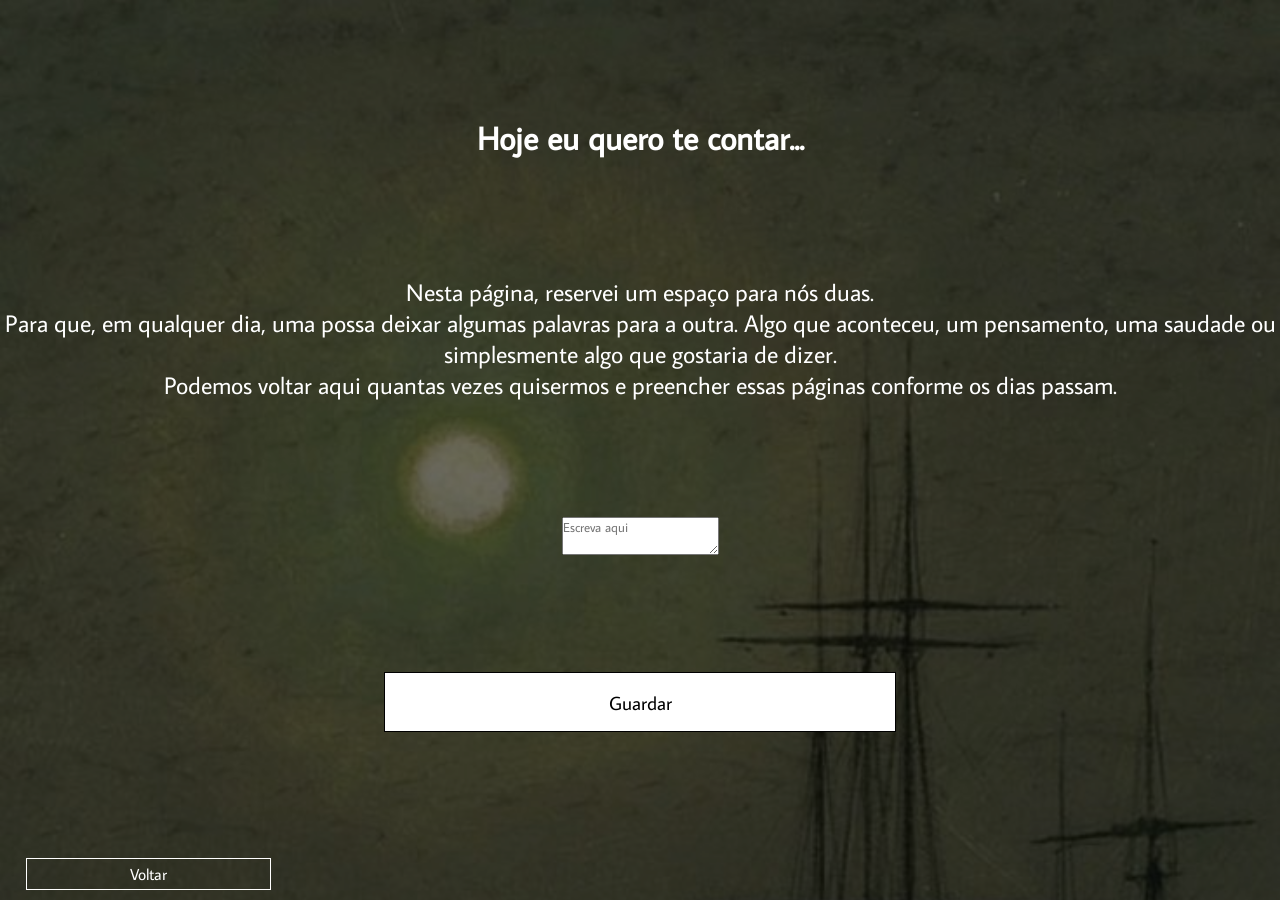
<file: pag10/index.html>
<!DOCTYPE html>
<html lang="pt-br">
<head>
    <meta charset="UTF-8">
    <meta name="viewport" content="width=device-width, initial-scale=1.0">
    <link rel="stylesheet" href="style.css">
    <title>Mensagem</title>
</head>
<body>
    <div class="hoje">
        <h1>Hoje eu quero te contar...</h1>
        <p>Nesta página, reservei um espaço para nós duas. <br>
        Para que, em qualquer dia, uma possa deixar algumas palavras para a outra. Algo que aconteceu, um pensamento, uma saudade ou simplesmente algo que gostaria de dizer. <br>
        Podemos voltar aqui quantas vezes quisermos e preencher essas páginas conforme os dias passam.</p>
   

   
        <textarea name="mensagem" id="mensagem" placeholder="Escreva aqui"></textarea>
         <button onclick="guardarMensagem()">Guardar</button>
    </div>

    <div id="diario"></div>

     <div class="btt">
        <a href="../pag9/index.html">Voltar</a>
    
    </div>

<script src="script.js"></script>   
</body>
</html>
</file>
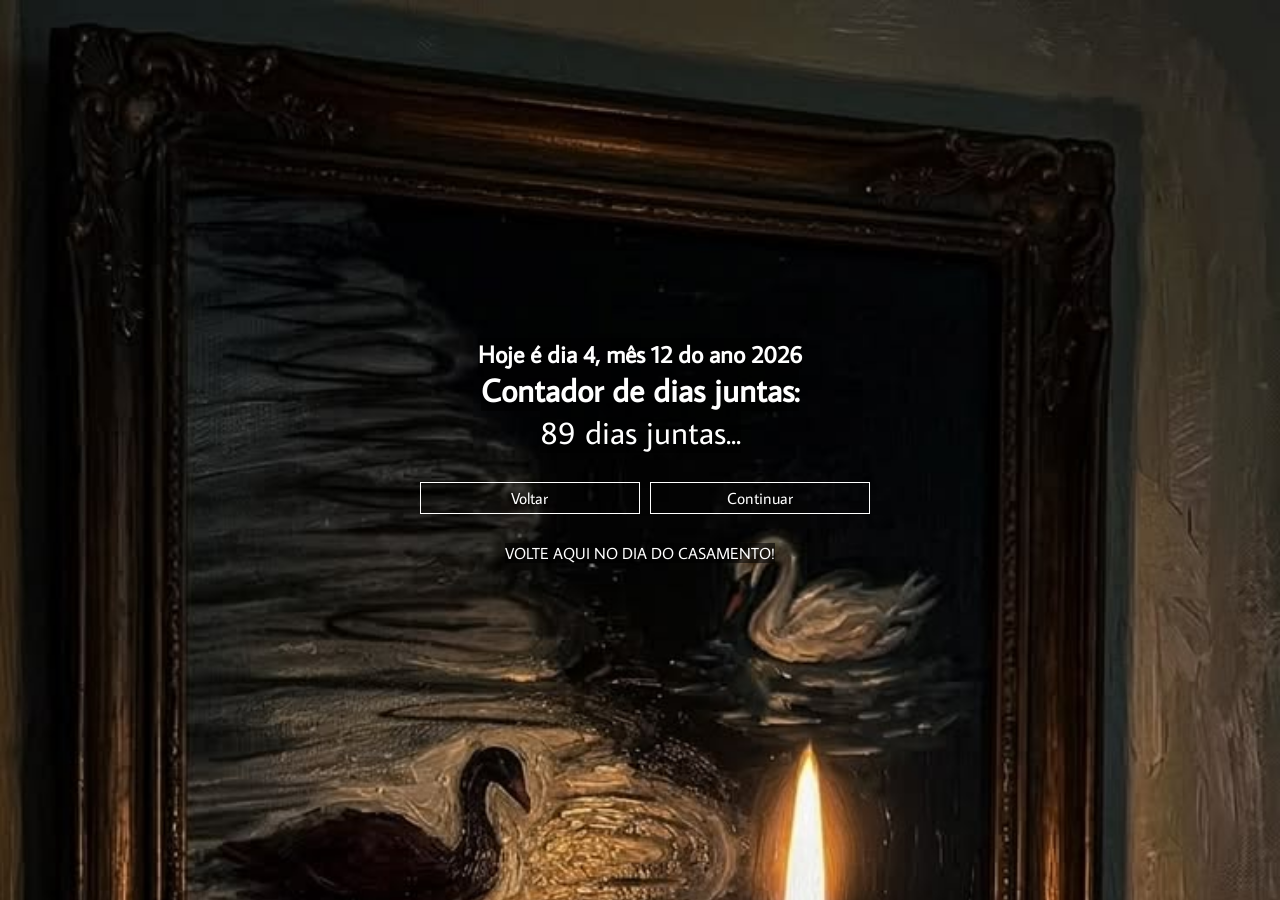
<file: pag2/index.html>
<!DOCTYPE html>
<html lang="pt-br">
<head>
    <meta charset="UTF-8">
    <meta name="viewport" content="width=device-width, initial-scale=1.0">
    <link rel="stylesheet" href="style.css">
    <title>Contador de dias</title>
</head>
<body>

    <h2 id="hoje"></h2>
    <h1>Contador de dias juntas:</h1>
    <p id="contador"></p>

    <div class="btt">
        <a href="index.html">Voltar</a>
        <a href="../pag3/pag3.html">Continuar</a>
    </div>
    <p id="p">Volte aqui no dia do casamento!</p>
    <script src="script.js"></script>
</body>
</html>
</file>
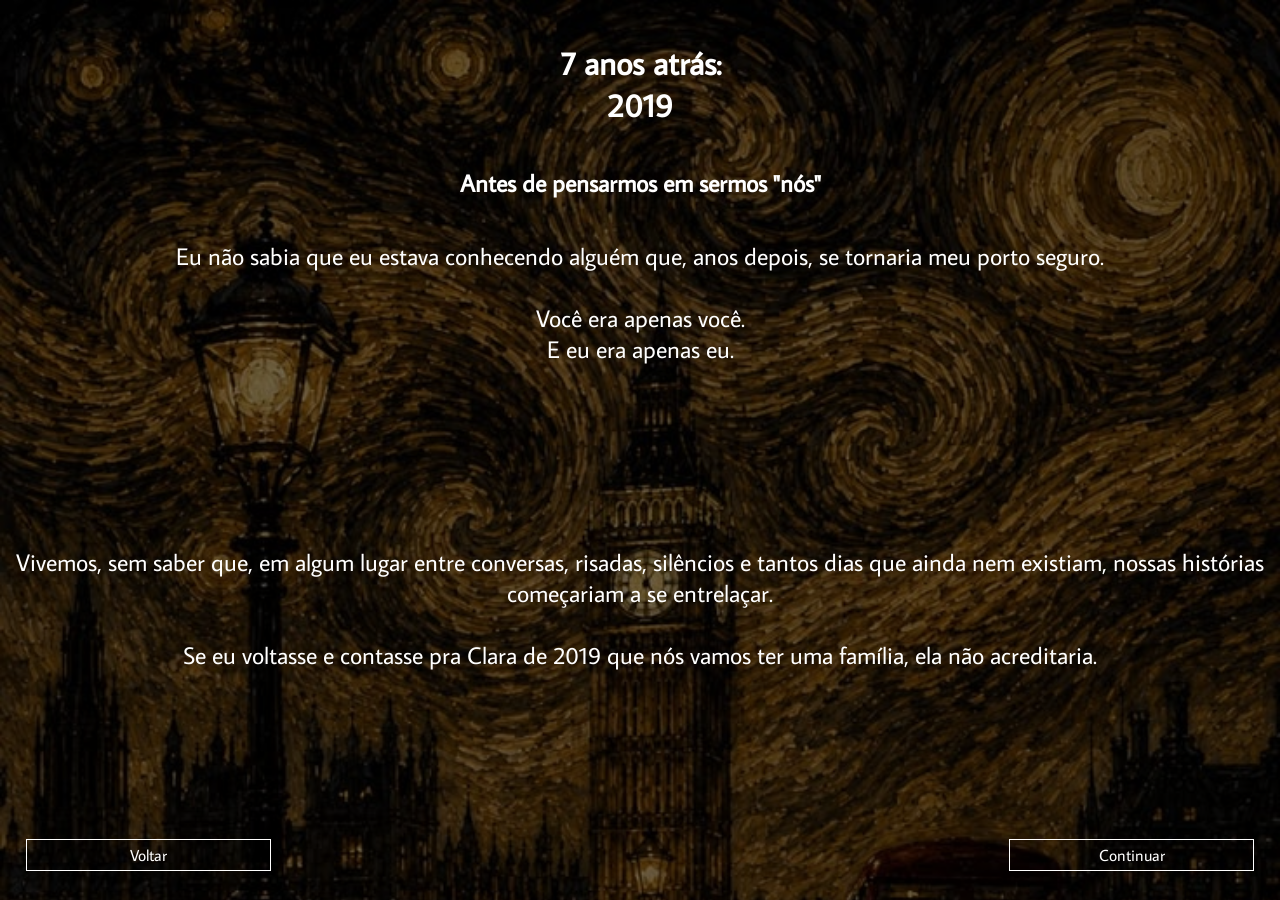
<file: pag4/index.html>
<!DOCTYPE html>
<html lang="pt-br">
<head>
    <meta charset="UTF-8">
    <meta name="viewport" content="width=device-width, initial-scale=1.0">
    <link rel="stylesheet" href="style.css">
    <title>Capitulo 1</title>
</head>
<body>
    <div class="texto">
        <h1>7 anos atrás: <br> 2019</h1>
        <h2>Antes de pensarmos em sermos "nós"</h2>
        <p>
        Eu não sabia que eu estava conhecendo alguém que, anos depois, se tornaria meu porto seguro. <br> <br>
        Você era apenas você. <br>E eu era apenas eu.</p>
    </div>

    <div class="texto2">
        <p>Vivemos, sem saber que, em algum lugar entre conversas, risadas, silêncios e tantos dias que ainda nem existiam, nossas histórias começariam a se entrelaçar. <br><br> Se eu voltasse e contasse pra Clara de 2019 que nós vamos ter uma família, ela não acreditaria. <br></p>
    </div>
    <div class="btt">
        <a href="../pag3/pag3.html">Voltar</a>
        <a href="../pag5/index.html">Continuar</a>
    </div>
</body>
</html>
</file>
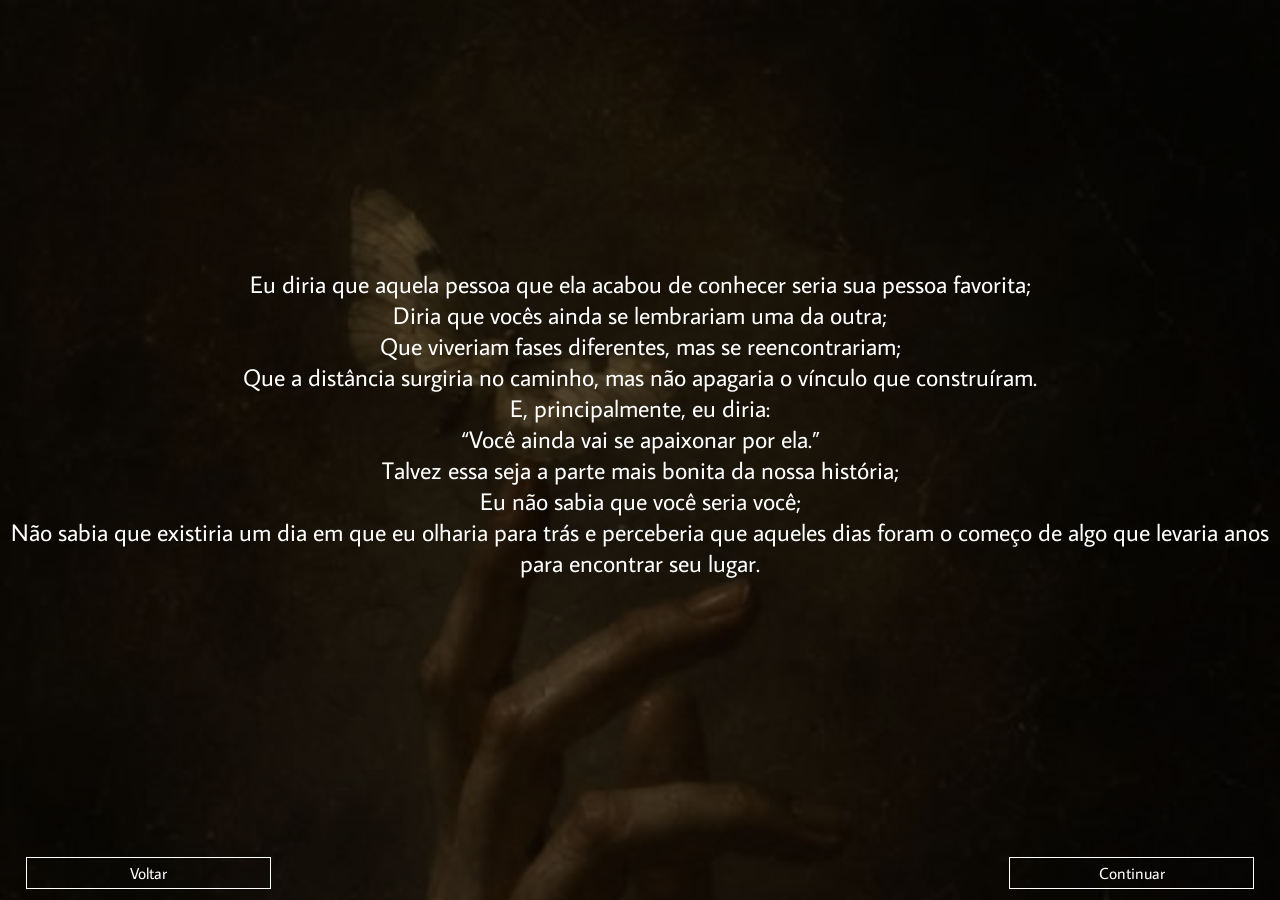
<file: pag5/index.html>
<!DOCTYPE html>
<html lang="pt-br">
<head>
    <meta charset="UTF-8">
    <meta name="viewport" content="width=device-width, initial-scale=1.0">
    <link rel="stylesheet" href="style.css">
    <title>Capitulo 1</title>
</head>
<body>
<div class="texto">
   <p>Eu diria que aquela pessoa que ela acabou de conhecer seria sua pessoa favorita; <br>

Diria que vocês ainda se lembrariam uma da outra; <br>

Que viveriam fases diferentes, mas se reencontrariam; <br>

Que a distância surgiria no caminho, mas não apagaria o vínculo que construíram. <br>

E, principalmente, eu diria: <br> 

“Você ainda vai se apaixonar por ela.” <br>

Talvez essa seja a parte mais bonita da nossa história; <br>

Eu não sabia que você seria você; <br>

Não sabia que existiria um dia em que eu olharia para trás e perceberia que aqueles dias foram o começo de algo que levaria anos para encontrar seu lugar. <br>
</p>
</div>
    <div class="btt">
        <a href="../pag4/index.html">Voltar</a>
        <a href="../pag6/index.html">Continuar</a>
    </div>
</body>
</html>
</file>
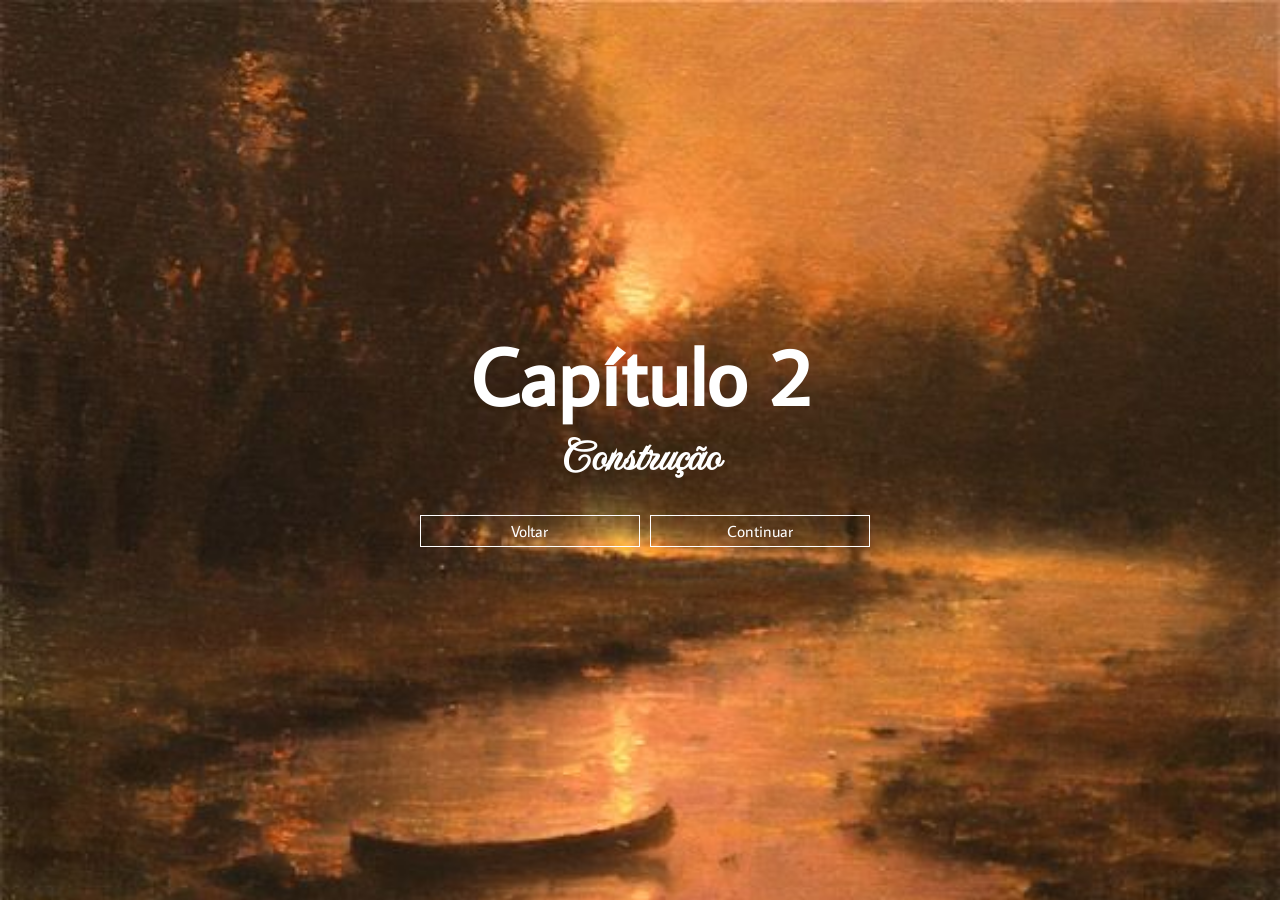
<file: pag6/index.html>
<!DOCTYPE html>
<html lang="pt-br">
<head>
    <meta charset="UTF-8">
    <meta name="viewport" content="width=device-width, initial-scale=1.0">
    <link rel="stylesheet" href="style.css">
    <title>Capitulo 2</title>
</head>
<body>
<div class="texto">
   <h1>Capítulo 2</h1>
    <h2>Construção</h2>
</div>
    <div class="btt">
        <a href="../pag5/index.html">Voltar</a>
        <a href="../pag7/index.html">Continuar</a>
    </div>
</body>
</html>
</file>
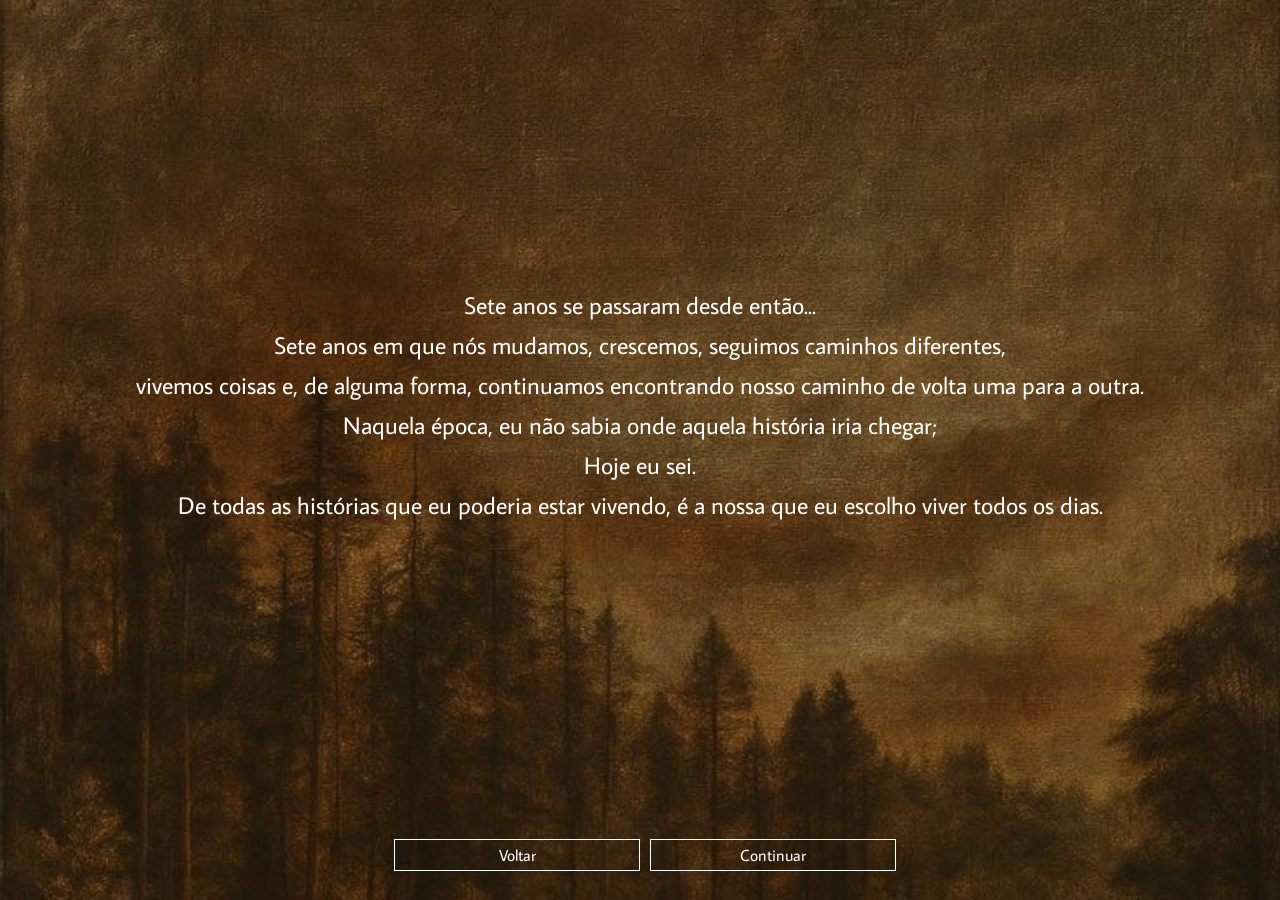
<file: pag7/index.html>
<!DOCTYPE html>
<html lang="pt-br">
<head>
    <meta charset="UTF-8">
    <meta name="viewport" content="width=device-width, initial-scale=1.0">
    <link rel="stylesheet" href="style.css">
    <title>Capitulo 2</title>
</head>
<body>
<div class="texto">
   <p>
Sete anos se passaram desde então... <br>

Sete anos em que nós mudamos, crescemos, seguimos caminhos diferentes, <br>vivemos coisas e, de alguma forma, continuamos encontrando nosso caminho de volta uma para a outra. <br>

Naquela época, eu não sabia onde aquela história iria chegar;<br>

Hoje eu sei. <br>

De todas as histórias que eu poderia estar vivendo,
é a nossa que eu escolho viver todos os dias.

   </p>
</div>
    <div class="btt">
        <a href="../pag6/index.html">Voltar</a>
        <a href="../pag8/index.html">Continuar</a>
    </div>
</body>
</html>
</file>
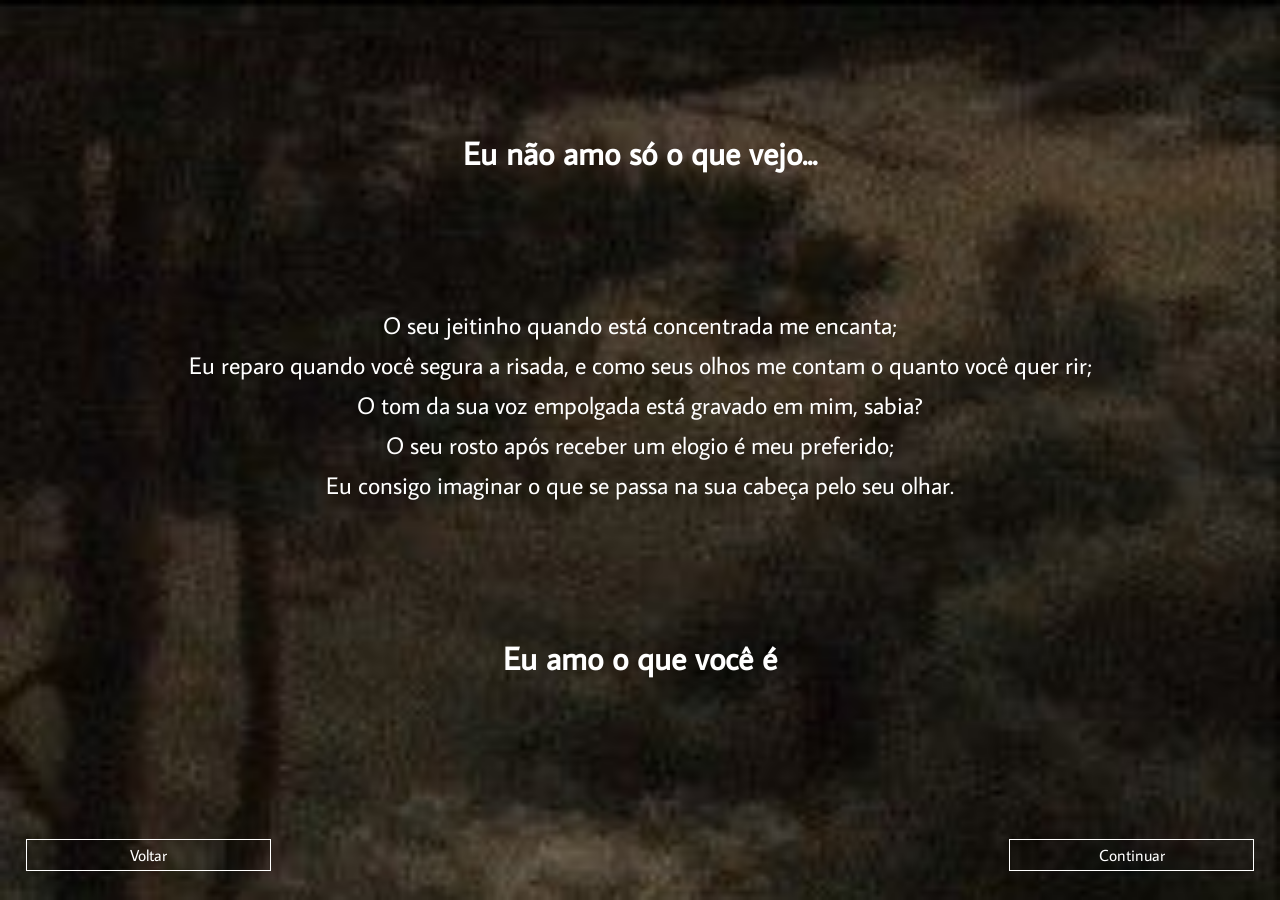
<file: pag8/index.html>
<!DOCTYPE html>
<html lang="pt-br">
<head>
    <meta charset="UTF-8">
    <meta name="viewport" content="width=device-width, initial-scale=1.0">
    <link rel="stylesheet" href="style.css">
    <title>Capitulo 2</title>
</head>
<body>
<div class="texto">
  <h1>Eu não amo só o que vejo...</h1>
  <p>O seu jeitinho quando está concentrada me encanta; <br>
    Eu reparo quando você segura a risada, e como seus olhos me contam o quanto você quer rir; <br>
    O tom da sua voz empolgada está gravado em mim, sabia? <br>
    O seu rosto após receber um elogio é meu preferido; <br>
    Eu consigo imaginar o que se passa na sua cabeça pelo seu olhar. <br>
</p>
<h1>Eu amo o que você é</h1>
</div>
    <div class="btt">
        <a href="../pag7/index.html">Voltar</a>
        <a href="../pag9/index.html">Continuar</a>
    </div>
</body>
</html>
</file>
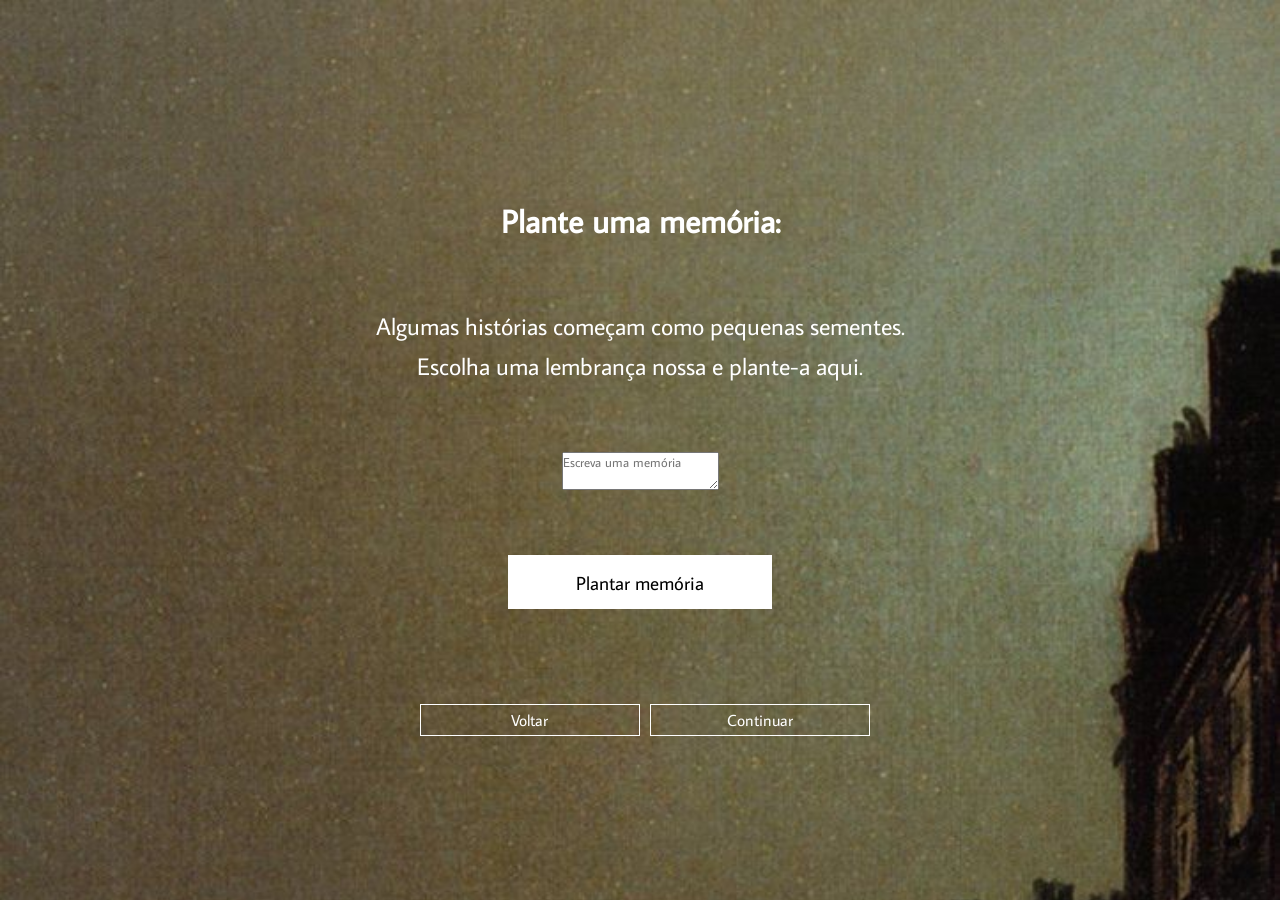
<file: pag9/index.html>
<!DOCTYPE html>
<html lang="pt-br">
<head>
    <meta charset="UTF-8">
    <meta name="viewport" content="width=device-width, initial-scale=1.0">
    <link rel="stylesheet" href="style.css">
    <title>Plante uma Memória</title>
</head>
<body>
<div class="texto">
 <h1>Plante uma memória:</h1>
 <p>Algumas histórias começam como pequenas sementes. <br>
Escolha uma lembrança nossa e plante-a aqui.</p>
<textarea name="memoria" id="memoria" placeholder="Escreva uma memória"></textarea>
<button onclick="plantarMemoria()">Plantar memória</button>

</div>
    <div class="btt">
        <a href="../pag8/index.html">Voltar</a>
        <a href="../pag10/index.html">Continuar</a>
    </div>

    <div id="jardim">
        
    </div>




    <script src="script.js"></script>
</body>
</html>
</file>
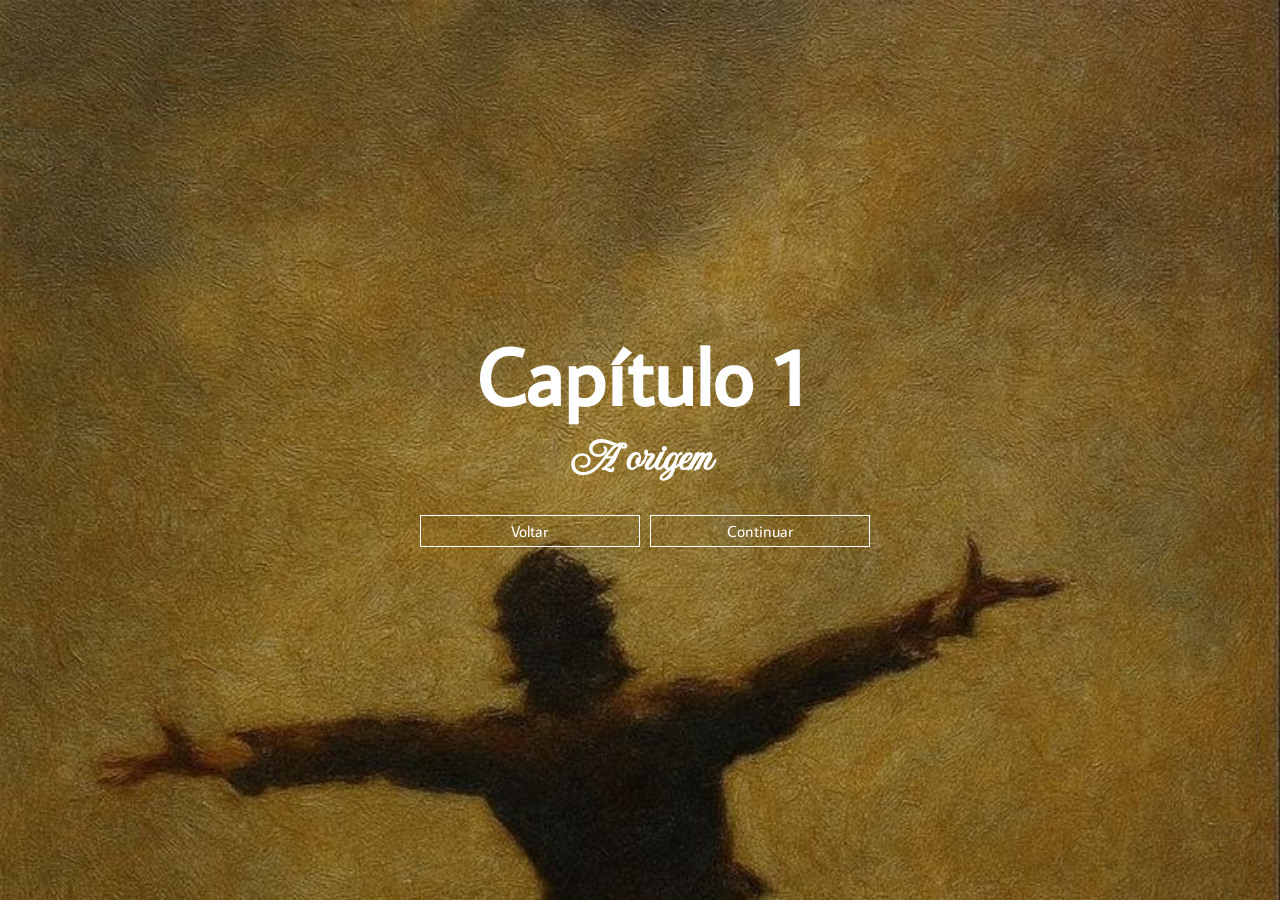
<file: pag3/pag3.html>
<!DOCTYPE html>
<html lang="en">
<head>
    <meta charset="UTF-8">
    <meta name="viewport" content="width=, initial-scale=1.0">
    <link rel="stylesheet" href="pag3.css">
    <title>Capítulo 1</title>
</head>
<body>
    <h1>Capítulo 1</h1>
    <h2>A origem</h2>
    <div class="btt">
        <a href="../pag2/index.html">Voltar</a>
        <a href="../pag4/index.html">Continuar</a>
    </div>
</body>
</html>
</file>
<file: pag10/style.css>
@import url('https://fonts.googleapis.com/css2?family=Average+Sans&family=Imperial+Script&family=Lavishly+Yours&display=swap');

:root{
    --cursiva: "Imperial Script", cursive;
    --palito: "Average Sans", sans-serif;
}
*{
    padding: 0;
    margin: 0;
    font-family: var(--palito);
    box-sizing: border-box;
}

body{
    width: 100%;
    height: 100vh;
    background-image: url(../img/boat.jfif);
    background-size: cover;
    display: flex;
    flex-direction: column;
    justify-content: center;
    align-items:center;
    text-align: center;
    color: white;
    
}
.hoje{
    width: 100%;
    height: 95vh;
background-color: rgba(0, 0, 0, 0.555);
    display: flex;
    flex-direction: column;
    align-items: center;
    justify-content: space-evenly;
}
.btt{
    width: 100%;
    height: 5vh;
    padding: 2%;
    display: flex;
    justify-content: space-between;
    background-color: rgba(0, 0, 0, 0.555);
    align-items: center;
}

.btt a{
    color: white;
    text-decoration: none;
    border: 1px solid white;
    padding: 5px;
    width: 20%;
    text-align: center;
}
p{
    font-size: 1.5em;
}

button{
    width: 40%;
    height: 7%;
    font-size: 1.2em;
    background-color: white;
    border: 1px solid black;
}
</file>
<file: pag2/style.css>
@import url('https://fonts.googleapis.com/css2?family=Average+Sans&family=Imperial+Script&family=Lavishly+Yours&display=swap');

:root{
    --cursiva: "Imperial Script", cursive;
    --palito: "Average Sans", sans-serif;
}
*{
    padding: 0;
    margin: 0;
    font-family: var(--palito);
    box-sizing: border-box;
}

body{
    width: 100%;
    height: 100vh;
    background-image: url(../img/candle.jfif);
    background-size: cover;
    display: flex;
    color: white;
    flex-direction: column;
    justify-content: center;
    align-items:center;
}

#contador{
    font-size: 2em;
}
.btt{
    width: 40%;
    height: 10%;
    padding: 2%;
    display: flex;
    justify-content: space-between;
    align-items: center;
}

.btt a{
    color: white;
    text-decoration: none;
    border: 1px solid white;
    padding: 5px;
    width: 70%;
    margin-left: 10px;
    text-align: center;
}
#p{
    font-size: 1em;
    text-transform: uppercase;
}
h2, h1, p{
    background-color: rgba(0, 0, 0, 0.555);
}
</file>
<file: pag4/style.css>
@import url('https://fonts.googleapis.com/css2?family=Average+Sans&family=Imperial+Script&family=Lavishly+Yours&display=swap');

:root{
    --cursiva: "Imperial Script", cursive;
    --palito: "Average Sans", sans-serif;
}
*{
    padding: 0;
    margin: 0;
    font-family: var(--palito);
    box-sizing: border-box;
}

body{
    width: 100%;
    height: 100vh;
    background-image: url(../img/something.jfif);
    background-size: cover;
    display: flex;
    flex-direction: column;
    justify-content: center;
    align-items:center;
    color: white;
    text-align: center;
}

.texto{
    width: 100%;
    height: 45vh;
    display: flex;
    flex-direction: column;
    justify-content: space-evenly;
    background-color: rgba(0, 0, 0, 0.555);
    align-items: center;
    
}
.texto2{
    width: 100%;
    background-color: rgba(0, 0, 0, 0.555);
    height: 45vh;
    display: flex;
    justify-content: center;
    flex-direction: column;
    
}
p{
    font-size: 1.5em;
}
.btt{
    width: 100%;
    background-color: rgba(0, 0, 0, 0.555);
    height: 10vh;
    padding: 2%;
    display: flex;
    justify-content: space-between;
    align-items: center;
}

.btt a{
    color: white;
    text-decoration: none;
    border: 1px solid white;
    padding: 5px;
    width: 20%;
    text-align: center;
}
</file>
<file: pag5/style.css>
@import url('https://fonts.googleapis.com/css2?family=Average+Sans&family=Imperial+Script&family=Lavishly+Yours&display=swap');

:root{
    --cursiva: "Imperial Script", cursive;
    --palito: "Average Sans", sans-serif;
}
*{
    padding: 0;
    margin: 0;
    font-family: var(--palito);
    box-sizing: border-box;
}

body{
    width: 100%;
    height: 100vh;
    background-image: url(../img/hand.jfif);
    background-size: cover;
    display: flex;
    flex-direction: column;
    justify-content: center;
    align-items:center;
    text-align: center;
    color: white;
}

.texto{
    width: 100%;
    background-color: rgba(0, 0, 0, 0.555);
    height: 94vh;
    display: flex;
    flex-direction: column;
    justify-content: center;
    align-items: center;
    
}

p{
    font-size: 1.5em;
}
.btt{
    width: 100%;
    height: 6vh;
    background-color: rgba(0, 0, 0, 0.555);
    padding: 2%;
    display: flex;
    justify-content: space-between;
    align-items: center;
}

.btt a{
    color: white;
    text-decoration: none;
    border: 1px solid white;
    padding: 5px;
    width: 20%;
    text-align: center;
}
</file>
<file: pag6/style.css>
@import url('https://fonts.googleapis.com/css2?family=Average+Sans&family=Imperial+Script&family=Lavishly+Yours&display=swap');

:root{
    --cursiva: "Imperial Script", cursive;
    --palito: "Average Sans", sans-serif;
}
*{
    padding: 0;
    margin: 0;
    font-family: var(--palito);
    box-sizing: border-box;
}

body{
    width: 100%;
    height: 100vh;
    background-image: url(../img/river.jfif);
    background-size: cover;
    display: flex;
    flex-direction: column;
    justify-content: center;
    align-items:center;
    text-align: center;
    color: white;
}

h1{
    font-size: 5em;

}
h2{
    font-size: 3em;
    font-family: var(--cursiva);
}
.btt{
    width: 40%;
    height: 10%;
    padding: 2%;
    display: flex;
    justify-content: space-between;
    align-items: center;
}

.btt a{
    color: white;
    text-decoration: none;
    border: 1px solid white;
    padding: 5px;
    width: 60%;
    margin-left: 10px;
    text-align: center;
}
</file>
<file: pag7/style.css>
@import url('https://fonts.googleapis.com/css2?family=Average+Sans&family=Imperial+Script&family=Lavishly+Yours&display=swap');

:root{
    --cursiva: "Imperial Script", cursive;
    --palito: "Average Sans", sans-serif;
}
*{
    padding: 0;
    margin: 0;
    font-family: var(--palito);
    box-sizing: border-box;
}

body{
    width: 100%;
    height: 100vh;
    background-image: url(../img/forest.jfif);
    background-size: cover;
    display: flex;
    flex-direction: column;
    justify-content: center;
    align-items:center;
    text-align: center;
    color: white;
}

.texto{

    height: 90vh;
    width: 100%;
    display: flex;
    flex-direction: column;
    align-items: center;
    justify-content: center;
    line-height: 250%;
}
.btt{
    width: 40%;
    height: 10%;
    display: flex;
    justify-content: space-between;
    align-items: center;
}

.btt a{
    color: white;
    text-decoration: none;
    border: 1px solid white;
    padding: 5px;
    width: 60%;
    margin-left: 10px;
    text-align: center;
}
p{
    font-size: 1.5em;
}
</file>
<file: pag8/style.css>
@import url('https://fonts.googleapis.com/css2?family=Average+Sans&family=Imperial+Script&family=Lavishly+Yours&display=swap');

:root{
    --cursiva: "Imperial Script", cursive;
    --palito: "Average Sans", sans-serif;
}
*{
    padding: 0;
    margin: 0;
    font-family: var(--palito);
    box-sizing: border-box;
}

body{
    width: 100%;
    height: 100vh;
    background-image: url(../img/couple.jfif);
    background-size: cover;
    display: flex;
    flex-direction: column;
    justify-content: center;
    color: white;
    align-items:center;
    text-align: center;
}

.texto{

    height: 90vh;
    display: flex;
    flex-direction: column;
    align-items: center;
    justify-content: space-evenly;
    line-height: 250%;
}
.btt{
    width: 100%;
    height: 10%;
    padding: 2%;
    display: flex;
    justify-content: space-between;
    align-items: center;
}

.btt a{
    color: white;
    text-decoration: none;
    border: 1px solid white;
    padding: 5px;
    width: 20%;
    text-align: center;
}
p{
    font-size: 1.5em;
}
</file>
<file: pag9/style.css>
@import url('https://fonts.googleapis.com/css2?family=Average+Sans&family=Imperial+Script&family=Lavishly+Yours&display=swap');

:root{
    --cursiva: "Imperial Script", cursive;
    --palito: "Average Sans", sans-serif;
}
*{
    padding: 0;
    margin: 0;
    font-family: var(--palito);
    box-sizing: border-box;
}

body{
    width: 100%;
    height: 100vh;
    background-image: url(../img/town.jfif);
    background-size: cover;
    display: flex;
    flex-direction: column;
    justify-content: center;
    align-items:center;
    color: white;
    text-align: center;
}

.texto{

    height: 60vh;
    display: flex;
    flex-direction: column;
    align-items: center;
    justify-content: space-evenly;
    line-height: 250%;
}
.btt{
    width: 40%;
    height: 10%;
    padding: 2%;
    display: flex;
    justify-content: space-between;
    align-items: center;
}

.btt a{
    color: white;
    text-decoration: none;
    border: 1px solid white;
    padding: 5px;
    margin-left: 10px;
    width: 60%;
    text-align: center;
}
p{
    font-size: 1.5em;
}

button{
    width: 50%;
    height: 10%;
    font-size: 1.2em;
    background-color: white;
    border: 1px solid white;
    color: black;
}
</file>
<file: pag3/pag3.css>
@import url('https://fonts.googleapis.com/css2?family=Average+Sans&family=Imperial+Script&family=Lavishly+Yours&display=swap');

:root{
    --cursiva: "Imperial Script", cursive;
    --palito: "Average Sans", sans-serif;
}
*{
    padding: 0;
    margin: 0;
    font-family: var(--palito);
    box-sizing: border-box;
}

body{
    width: 100%;
    height: 100vh;
    background-image: url(../img/guy.jfif);
    background-size: cover;
    color: white;
    display: flex;
    flex-direction: column;
    justify-content: center;
    align-items:center;
}
h1{
    font-size: 5em;

}
h2{
    font-size: 3em;
    font-family: var(--cursiva);
}
.btt{
    width: 40%;
    height: 10%;
    padding: 2%;
    display: flex;
    justify-content: space-between;
    align-items: center;
}

.btt a{
    color: white;
    text-decoration: none;
    border: 1px solid white;
    padding: 5px;
    width: 60%;
    margin-left: 10px;
    text-align: center;
}
</file>
